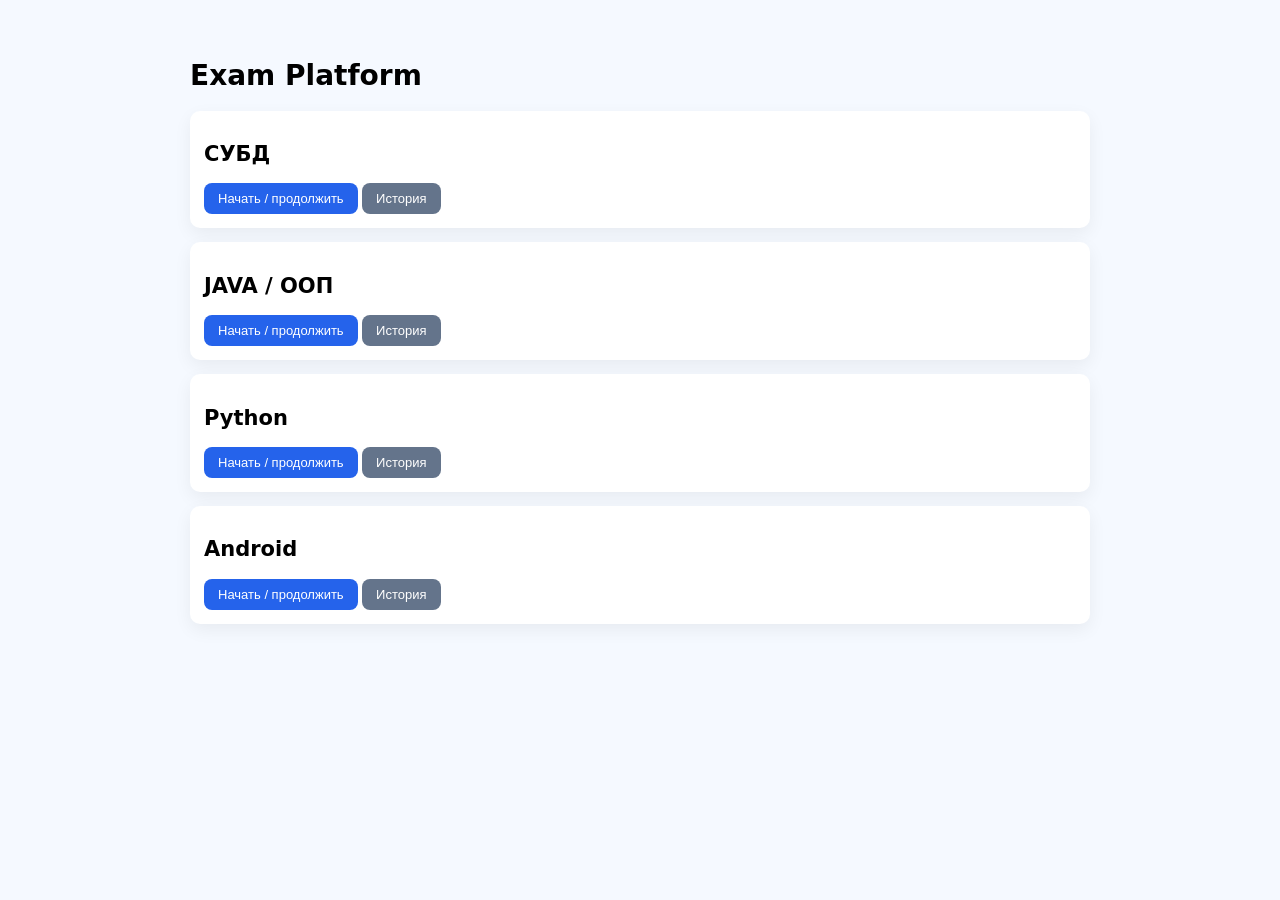
<file: index.html>
<!DOCTYPE html>
<html lang="ru">
<head>
  <meta charset="UTF-8">
  <title>Exam Platform</title>
  <link rel="stylesheet" href="css/style.css">
</head>
<body>
  <div class="container">
    <h1>Exam Platform</h1>

    <div class="card">
      <h2>СУБД</h2>
      <div class="actions-row">
        <button onclick="openTest('dbms')">Начать / продолжить</button>
        <button class="secondary" onclick="openHistory('dbms')">История</button>
      </div>
    </div>

    <div class="card">
      <h2>JAVA / ООП</h2>
      <div class="actions-row">
        <button onclick="openTest('java')">Начать / продолжить</button>
        <button class="secondary" onclick="openHistory('java')">История</button>
      </div>
    </div>

    <!-- ДОБАВЛЕННЫЙ БЛОК PYTHON -->
    <div class="card">
      <h2>Python</h2>
      <div class="actions-row">
        <button onclick="openTest('python')">Начать / продолжить</button>
        <button class="secondary" onclick="openHistory('python')">История</button>
      </div>
    </div>
    
    <div class="card">
      <h2>Android</h2>
      <div class="actions-row">
        <button onclick="openTest('android')">Начать / продолжить</button>
        <button class="secondary" onclick="openHistory('android')">История</button>
      </div>
    </div>    

  </div>

  <script src="js/menu.js"></script>
</body>
</html>
</file>
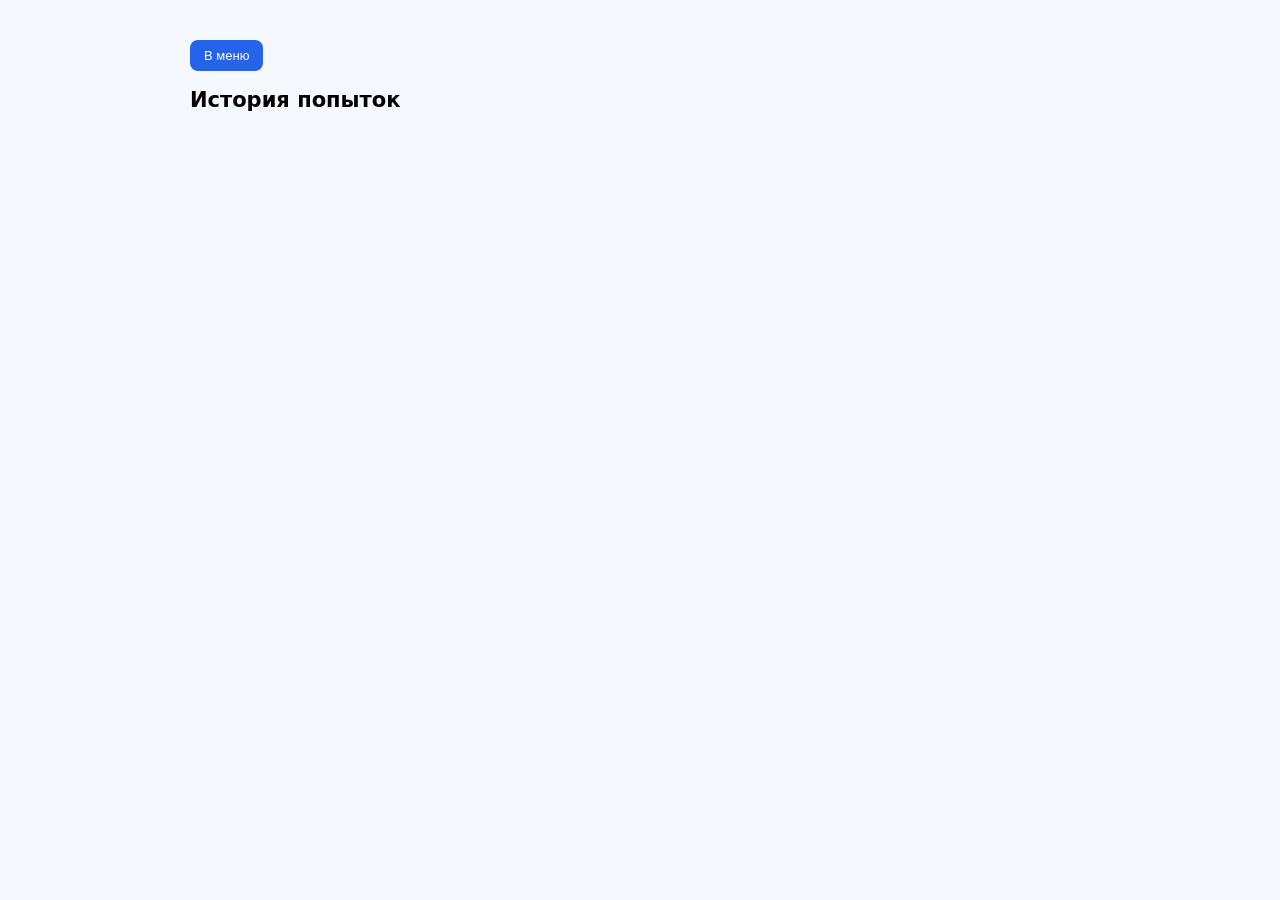
<file: tests/android/history.html>
<!DOCTYPE html>
<html lang="ru">
<head>
<meta charset="UTF-8">
<title>История</title>
<link rel="stylesheet" href="../../css/style.css">
</head>
<body>
<div class="container">
<div class="top-actions">
<button onclick="location.href='../../index.html'">В меню</button>
</div>
<h2>История попыток</h2>
<div id="list"></div>
</div>
<script src="../../js/storage.js"></script>
<script>
const list=document.getElementById("list");
loadAttempts("java").forEach(a=>{
 const d=new Date(a.date).toLocaleString();
 list.innerHTML+=`
 <div class="card">
 <b>${d}</b><br>
 ${a.score}/${a.total}<br>
 <button onclick="location.href='results.html?id=${a.id}'">Разбор</button>
 </div>`;
});
</script>
</body>
</html>
</file>
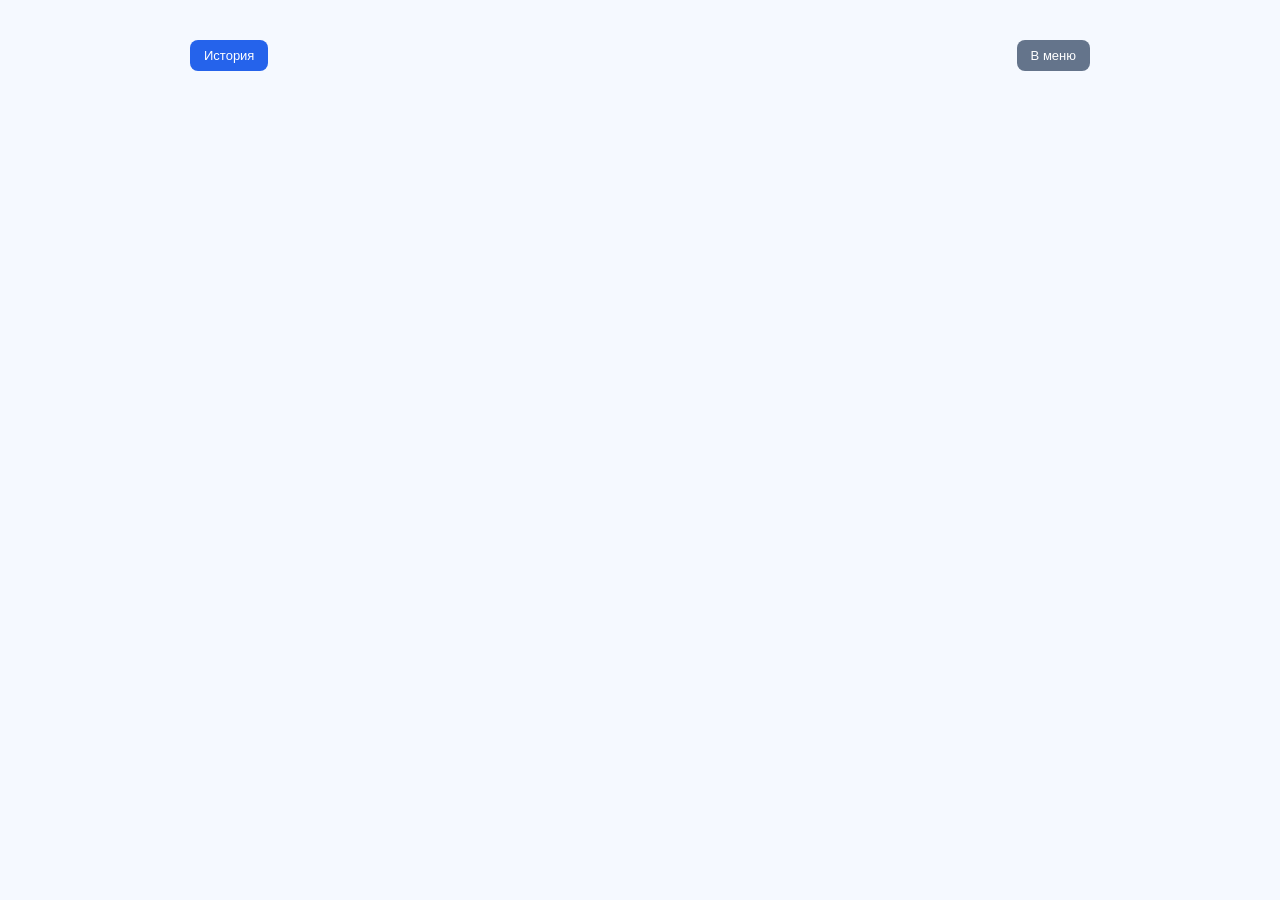
<file: tests/android/results.html>
<!DOCTYPE html>
<html lang="ru">
<head>
<meta charset="UTF-8">
<title>Результаты</title>
<link rel="stylesheet" href="../../css/style.css">
</head>
<body>
<div class="container">
<div class="top-actions">
<button onclick="location.href='history.html'">История</button>
<button class="secondary" onclick="location.href='../../index.html'">В меню</button>
</div>
<h2 id="score"></h2>
<div id="out"></div>
</div>
<script src="../../js/storage.js"></script>
<script src="questions.js"></script>
<script>
const id=new URLSearchParams(location.search).get("id");
const a=getAttempt("java",id);
document.getElementById("score").textContent=`Результат: ${a.score} из ${a.total}`;
const out=document.getElementById("out");
QUESTIONS.forEach((q,i)=>{
 const d=a.detailed[q.id];
 let status=d.skipped?'Без ответа':(d.correct?'Верно':'Неверно');
 out.innerHTML+=`
 <div class="card">
 <b>${i+1}. ${q.question[0]}</b><br>
 ${status}<br>
 <small>Правильный ответ: ${q.options[q.correct]}</small>
 </div>`;
});
</script>
</body>
</html>
</file>
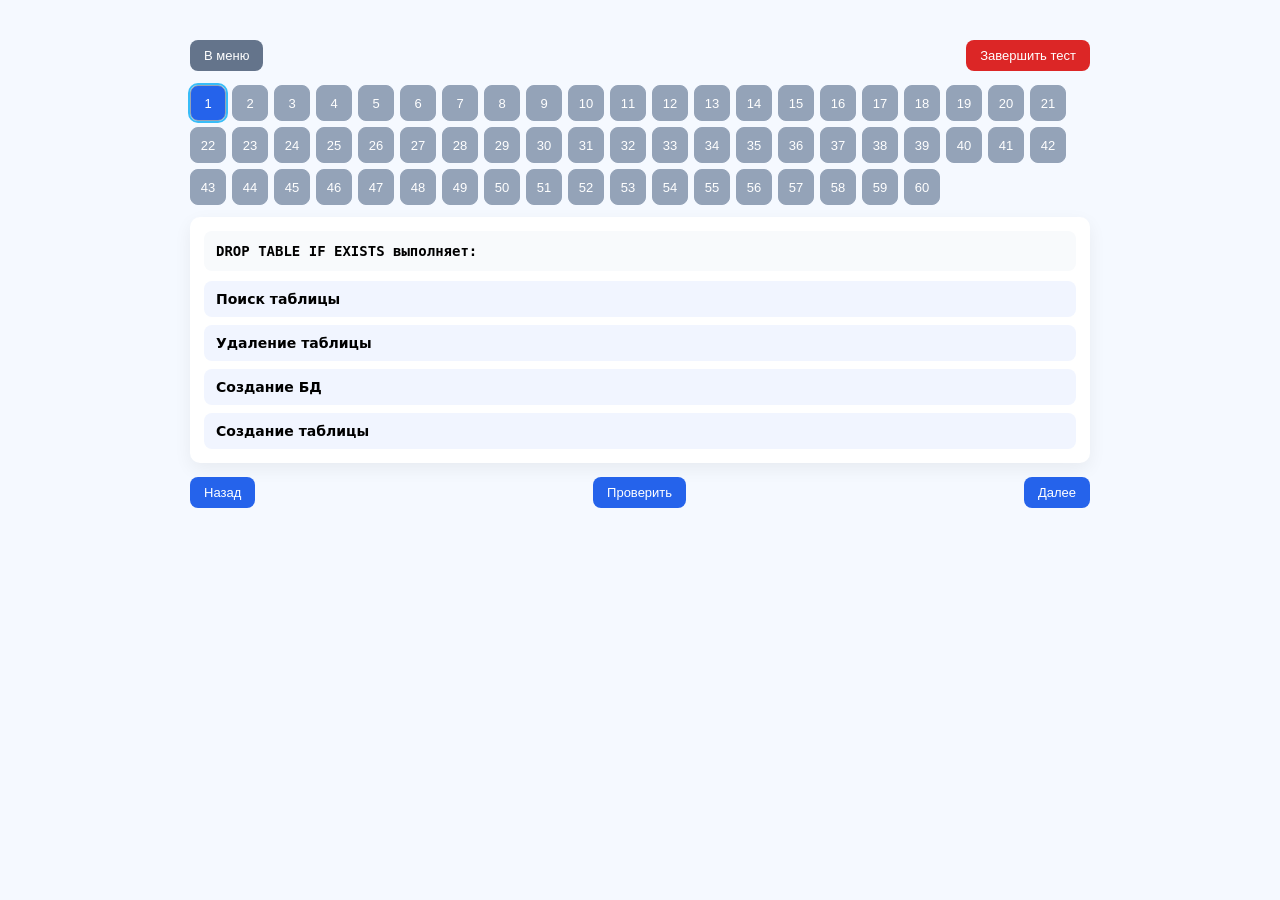
<file: tests/android/test.html>
<!DOCTYPE html>
<html lang="ru">
<head>
<meta charset="UTF-8">
<title>Тест</title>
<link rel="stylesheet" href="../../css/style.css">
</head>
<body>
<div class="container">
<div class="top-actions">
  <button class="secondary" onclick="exitMenu()">В меню</button>
  <button class="danger" onclick="finish()">Завершить тест</button>
</div>
<div id="nav" class="nav"></div>
<div id="content"></div>
<div class="bottom-actions">
  <button onclick="prev()">Назад</button>
  <button onclick="check()">Проверить</button>
  <button onclick="next()">Далее</button>
</div>
</div>
<script src="../../js/storage.js"></script>
<script src="questions.js"></script>
<script src="test.js"></script>
</body>
</html>
</file>
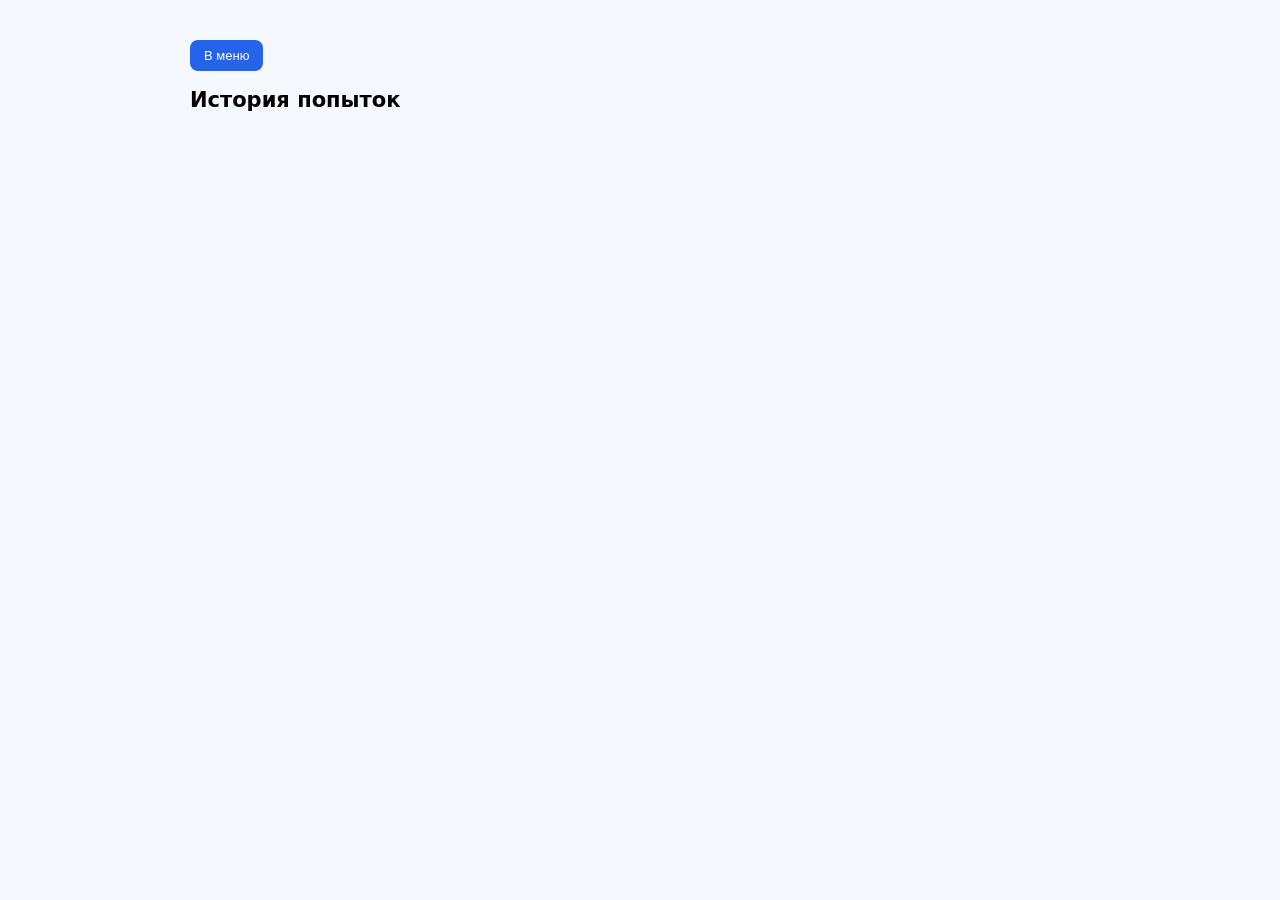
<file: tests/dbms/history.html>
<!DOCTYPE html>
<html lang="ru">
<head>
<meta charset="UTF-8">
<title>История</title>
<link rel="stylesheet" href="../../css/style.css">
</head>
<body>
<div class="container">
<div class="top-actions">
<button onclick="location.href='../../index.html'">В меню</button>
</div>
<h2>История попыток</h2>
<div id="list"></div>
</div>
<script src="../../js/storage.js"></script>
<script>
const list=document.getElementById("list");
loadAttempts("dbms").forEach(a=>{
 const d=new Date(a.date).toLocaleString();
 list.innerHTML+=`
 <div class="card">
 <b>${d}</b><br>
 ${a.score}/${a.total}<br>
 <button onclick="location.href='results.html?id=${a.id}'">Разбор</button>
 </div>`;
});
</script>
</body>
</html>
</file>
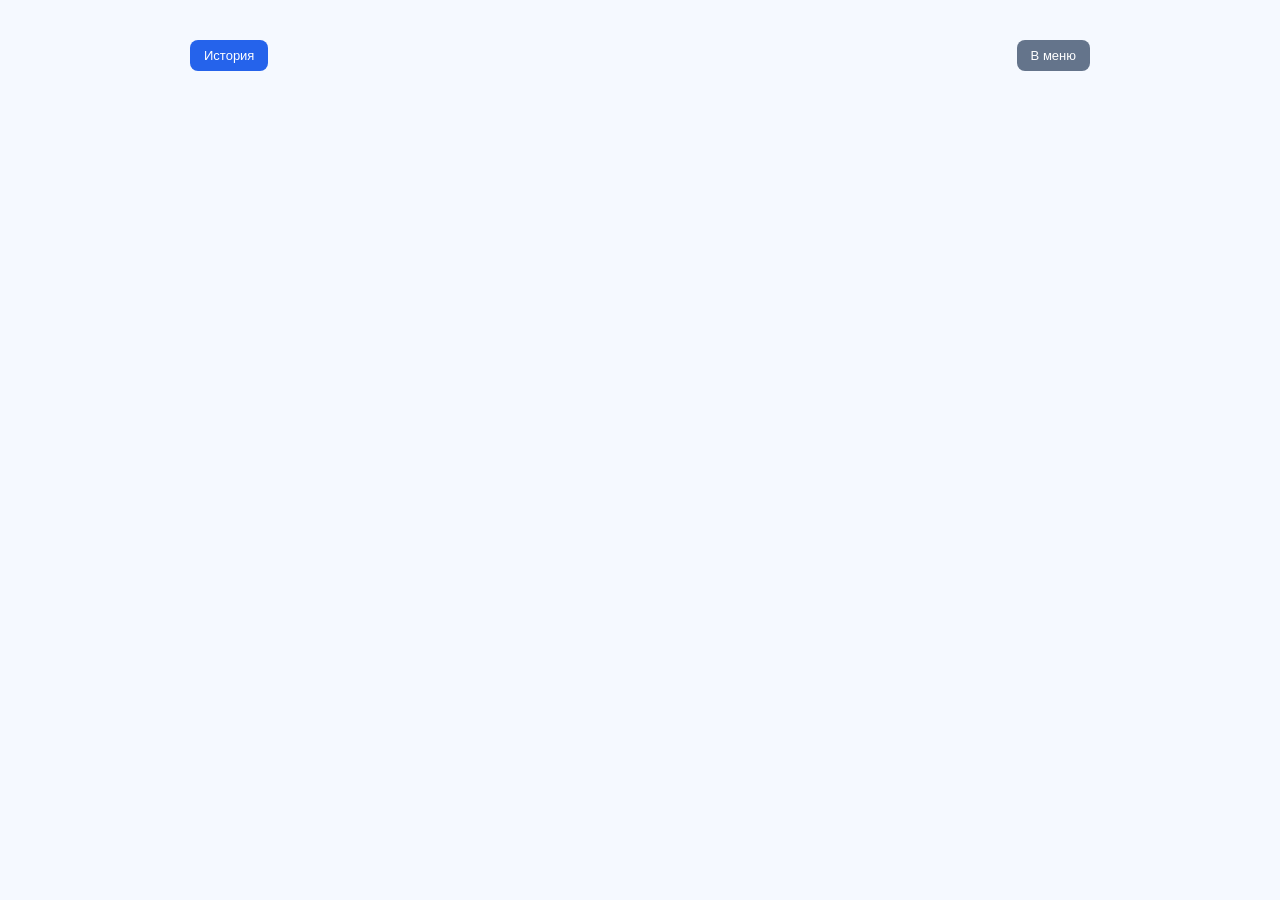
<file: tests/dbms/results.html>
<!DOCTYPE html>
<html lang="ru">
<head>
<meta charset="UTF-8">
<title>Результаты</title>
<link rel="stylesheet" href="../../css/style.css">
</head>
<body>
<div class="container">
<div class="top-actions">
<button onclick="location.href='history.html'">История</button>
<button class="secondary" onclick="location.href='../../index.html'">В меню</button>
</div>
<h2 id="score"></h2>
<div id="out"></div>
</div>
<script src="../../js/storage.js"></script>
<script src="questions.js"></script>
<script>
const id=new URLSearchParams(location.search).get("id");
const a=getAttempt("dbms",id);
document.getElementById("score").textContent=`Результат: ${a.score} из ${a.total}`;
const out=document.getElementById("out");
QUESTIONS.forEach((q,i)=>{
 const d=a.detailed[q.id];
 let status=d.skipped?'Без ответа':(d.correct?'Верно':'Неверно');
 out.innerHTML+=`
 <div class="card">
 <b>${i+1}. ${q.question[0]}</b><br>
 ${status}<br>
 <small>Правильный ответ: ${q.options[q.correct]}</small>
 </div>`;
});
</script>
</body>
</html>
</file>
<file: css/style.css>
:root{
  --blue:#2563eb;
  --blue-soft:#e8f0ff;
  --cyan:#38bdf8;
  --green:#16a34a;
  --red:#dc2626;
  --gray:#64748b;
  --bg:#f5f9ff;
}

/* ---------- BASE ---------- */
body{
  margin:0;
  font-family:system-ui,Arial,sans-serif;
  background:var(--bg);
  font-size:14px;
}

.container{
  max-width:900px;
  margin:24px auto;
  padding:16px;
}

.top-actions{
  display:flex;
  justify-content:space-between;
  margin-bottom:14px;
}

/* ---------- CARDS ---------- */
.card{
  background:#fff;
  border-radius:10px;
  padding:14px;
  box-shadow:0 6px 18px rgba(0,0,0,.06);
  margin-bottom:14px;
}

/* ---------- NAV ---------- */
.nav{
  display:grid;
  grid-template-columns:repeat(auto-fill,36px);
  gap:6px;
  margin-bottom:12px;
}

.nav button{
  width:36px;
  height:36px;
  display:flex;
  align-items:center;
  justify-content:center;
  border:1px solid #94a3b8;
  border-radius:8px;
  background:#dde6f5;
  font-size:13px;
  color:#1e293b;
}


/* states */
.nav button.nav-active{
  background:var(--blue);
  color:#fff;
  outline:2px solid var(--cyan);
}

.nav button.nav-selected{
  background:#93c5fd;
  color:#1e3a8a;
}

.nav button.nav-good{
  background:var(--green);
  color:#fff;
}

.nav button.nav-bad{
  background:var(--red);
  color:#fff;
}

.nav button.nav-empty{
  background:#94a3b8;
  color:#fff;
}

/* ---------- QUESTION ---------- */
.question{
  font-weight:700;
  margin-bottom:10px;
}

/* ---------- OPTIONS ---------- */
.options{
  display:grid;
  gap:8px;
}

.option{
  padding:10px 12px;
  border-radius:8px;
  background:#f1f5ff;
  cursor:pointer;
  font-weight:700;
}

.option.selected{
  outline:2px solid var(--blue);
  background:var(--blue-soft);
}

.option.correct{
  background:#dcfce7;
}

.option.wrong{
  background:#fee2e2;
}

.option.locked{
  cursor:default;
}

/* ---------- EXPLANATION ---------- */
.explanation{
  margin-top:10px;
  padding:10px;
  background:#f0f9ff;
  border-left:4px solid var(--cyan);
  font-size:13px;
}

/* ---------- ACTIONS ---------- */
.bottom-actions{
  display:flex;
  justify-content:space-between;
  margin-top:12px;
}

button{
  padding:8px 14px;
  border-radius:8px;
  border:none;
  background:var(--blue);
  color:#fff;
  font-size:13px;
  cursor:pointer;
}

button.secondary{
  background:var(--gray);
}

button.danger{
  background:var(--red);
}

.question {
  white-space: pre-wrap;
  font-family: Consolas, Monaco, monospace;
  background: #f8fafc;
  padding: 12px;
  border-radius: 8px;
}
</file>
